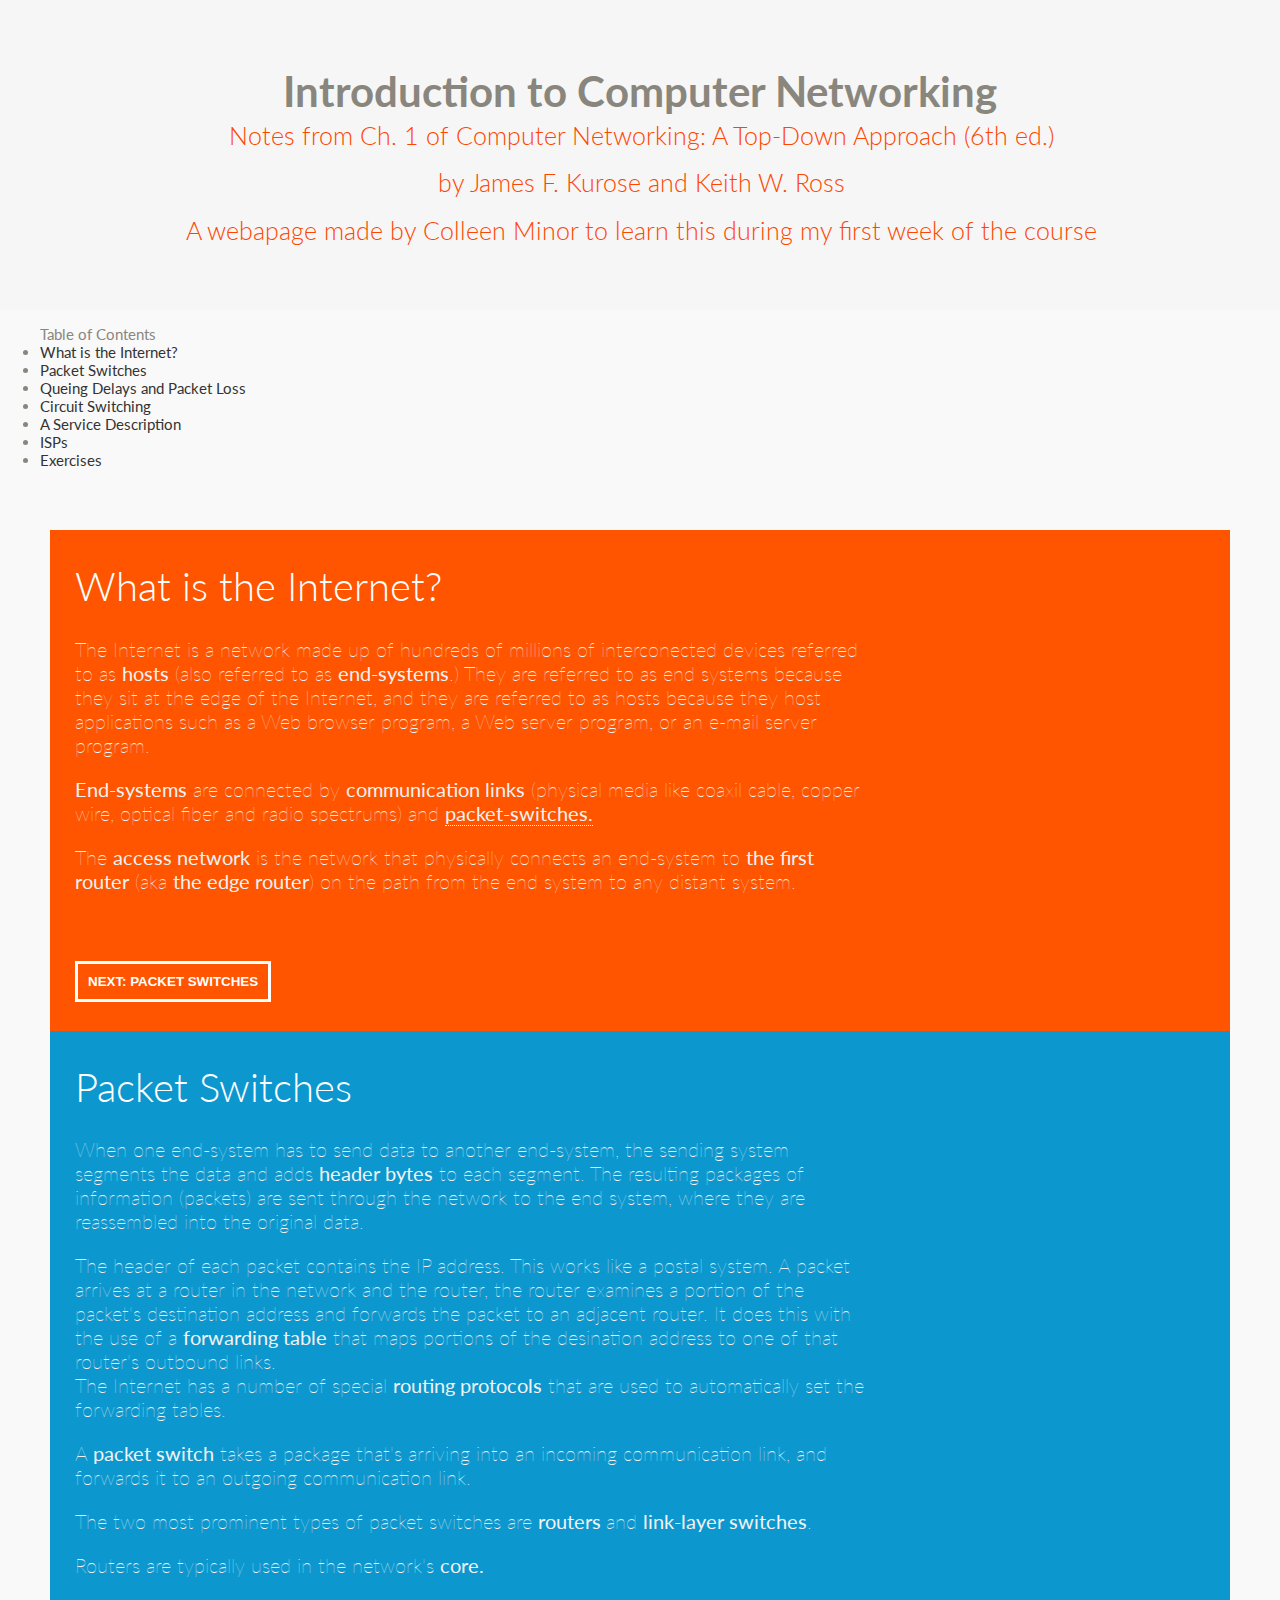
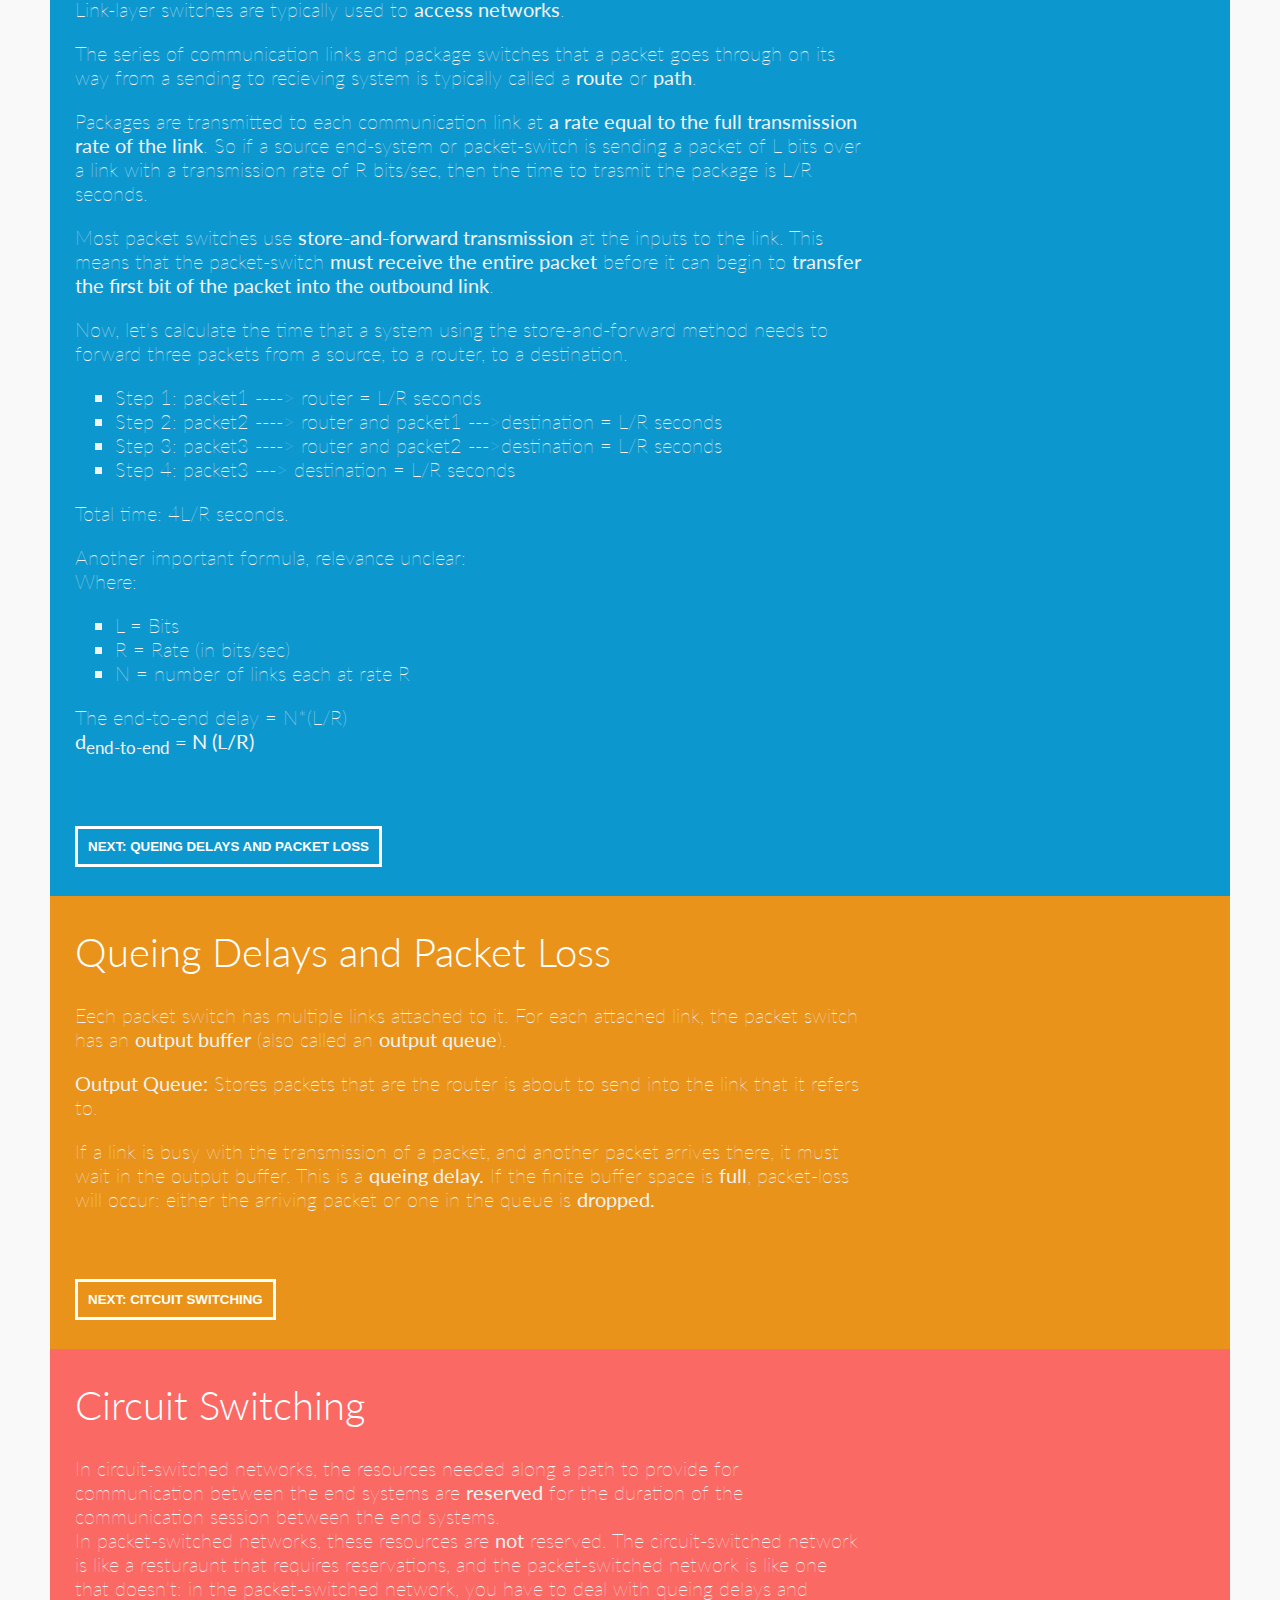
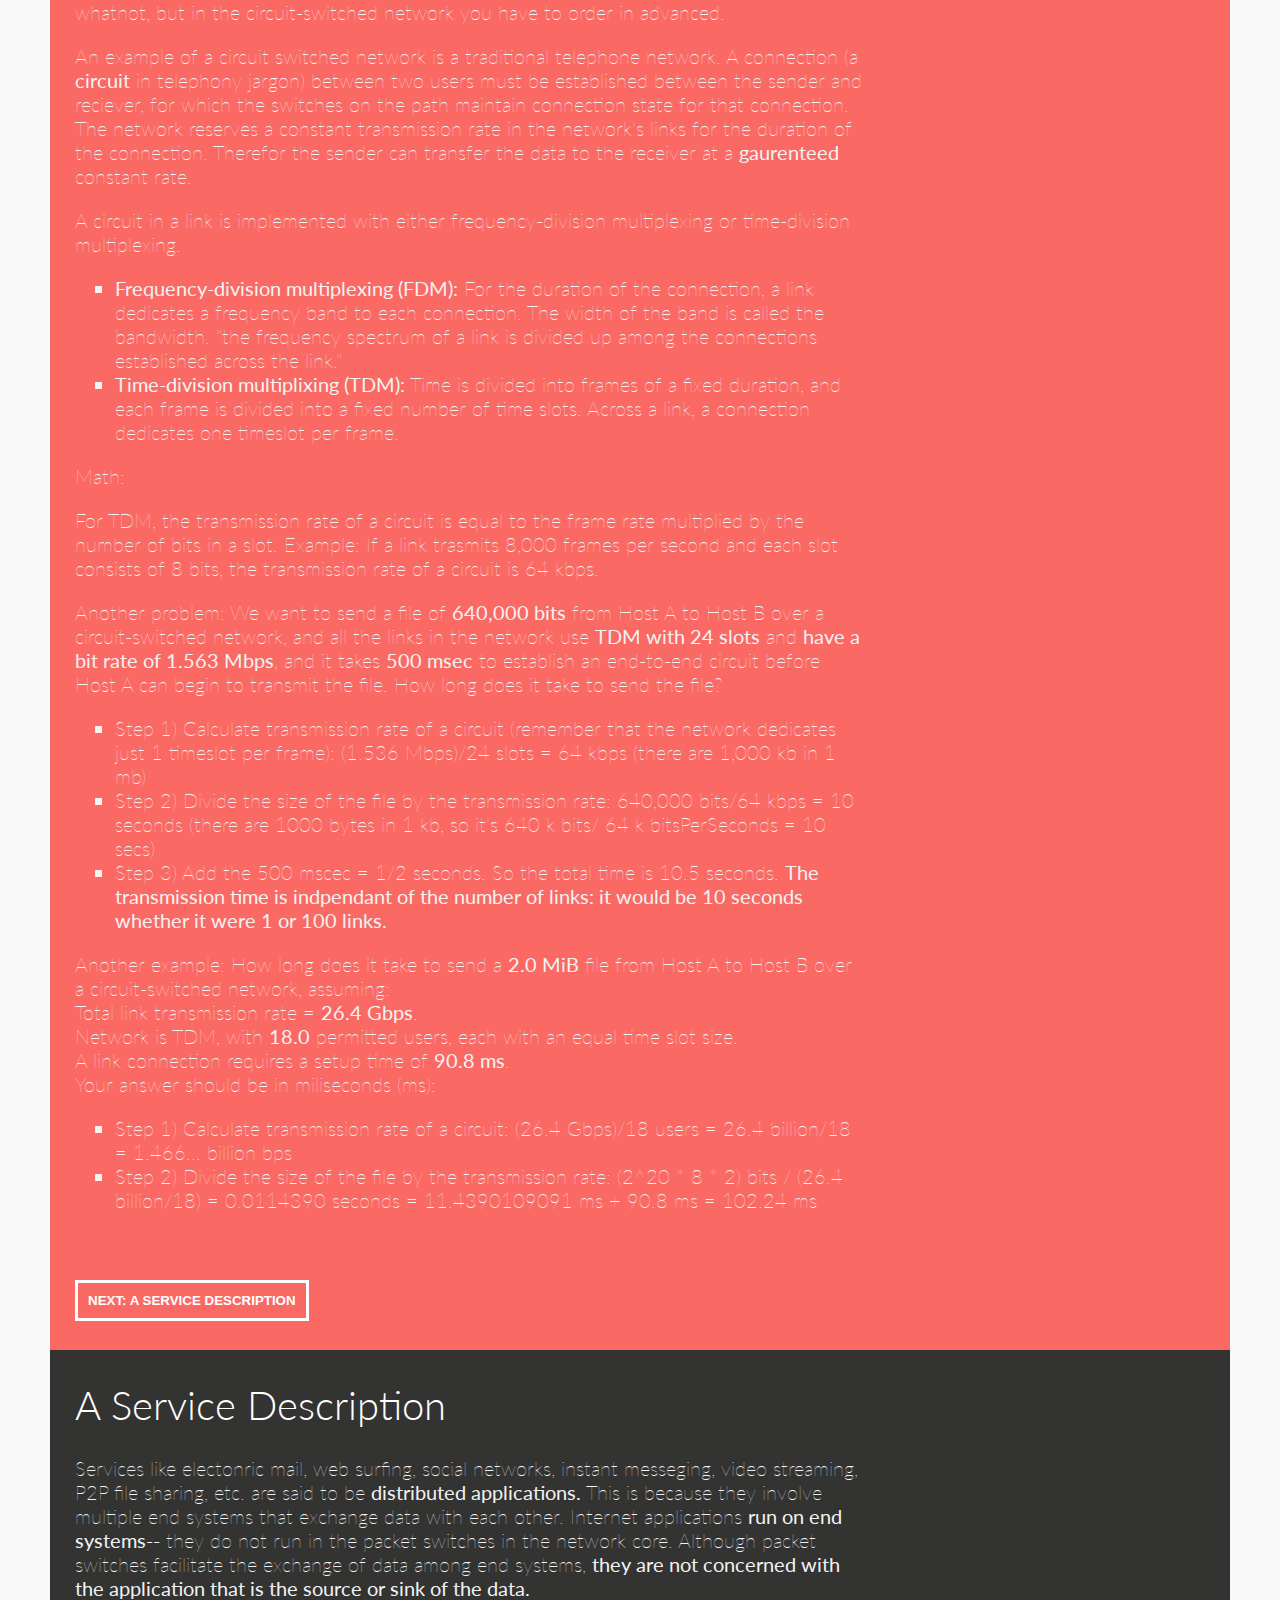
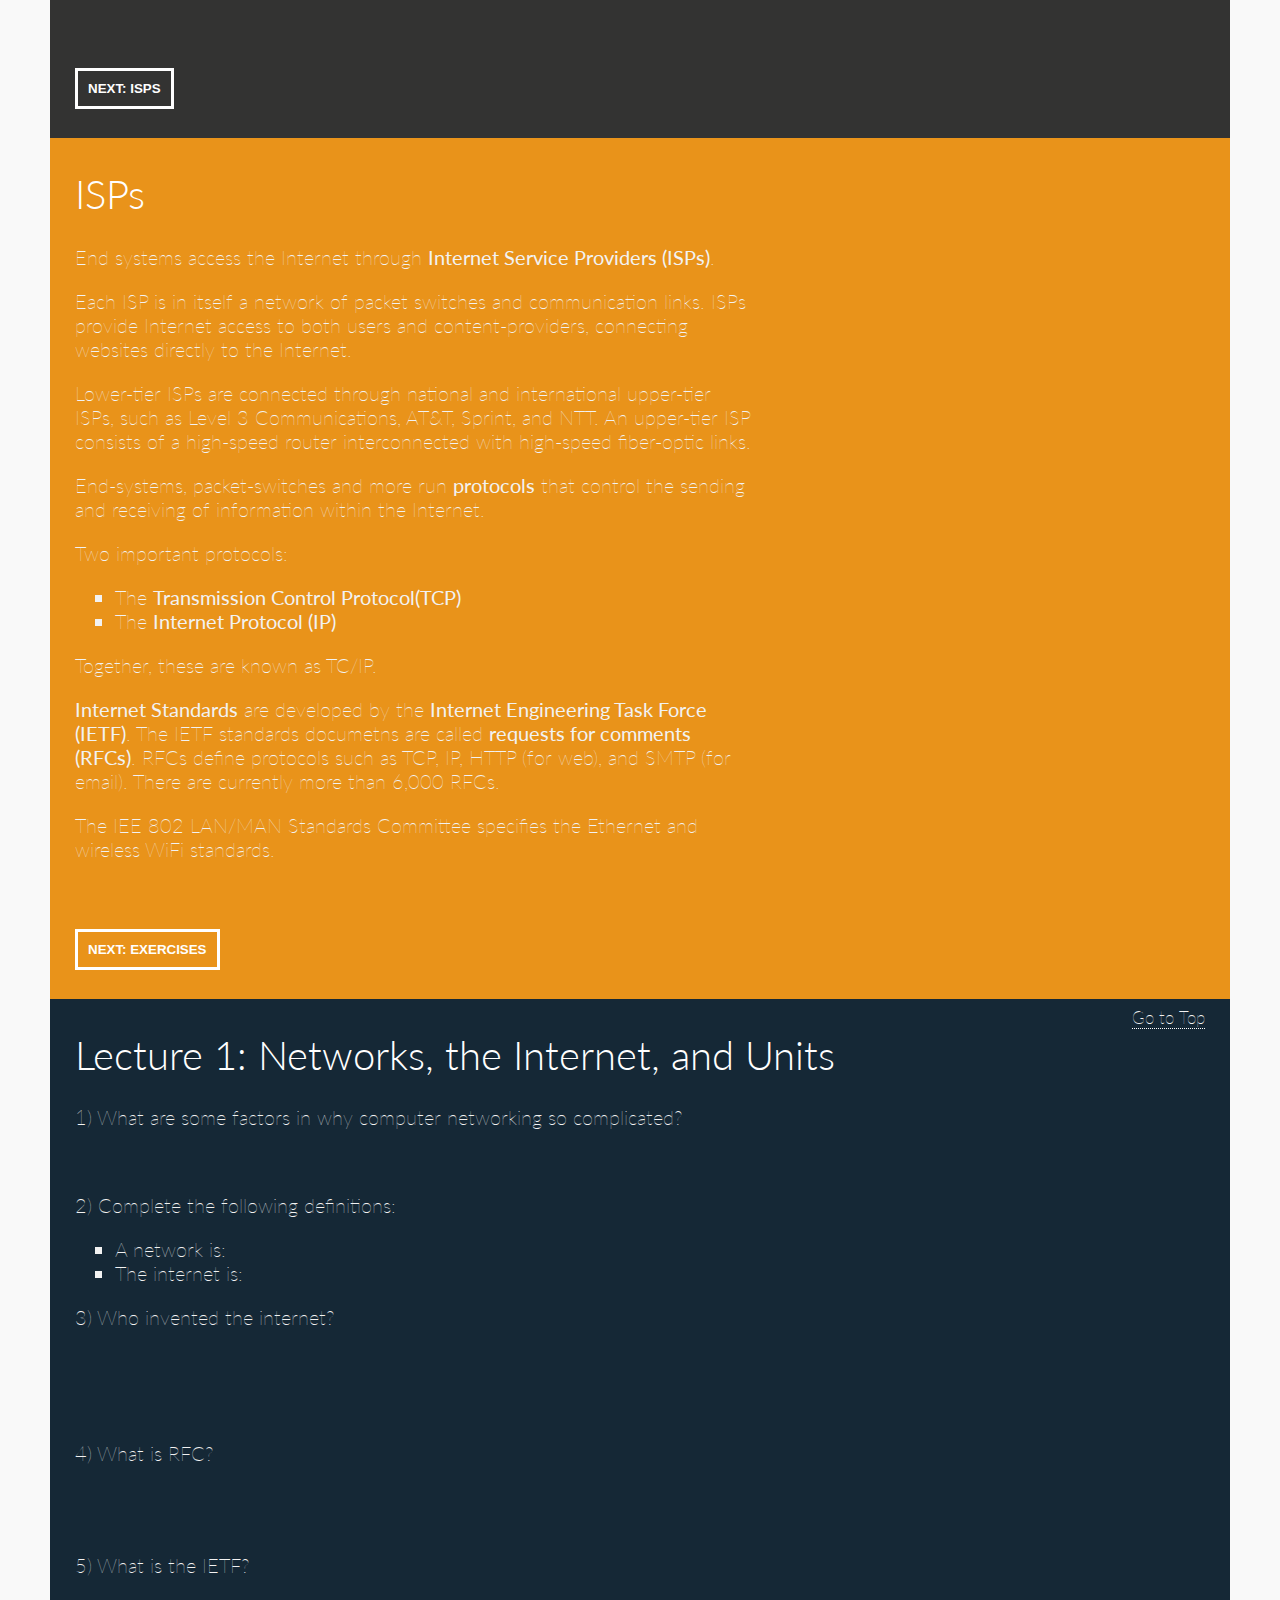
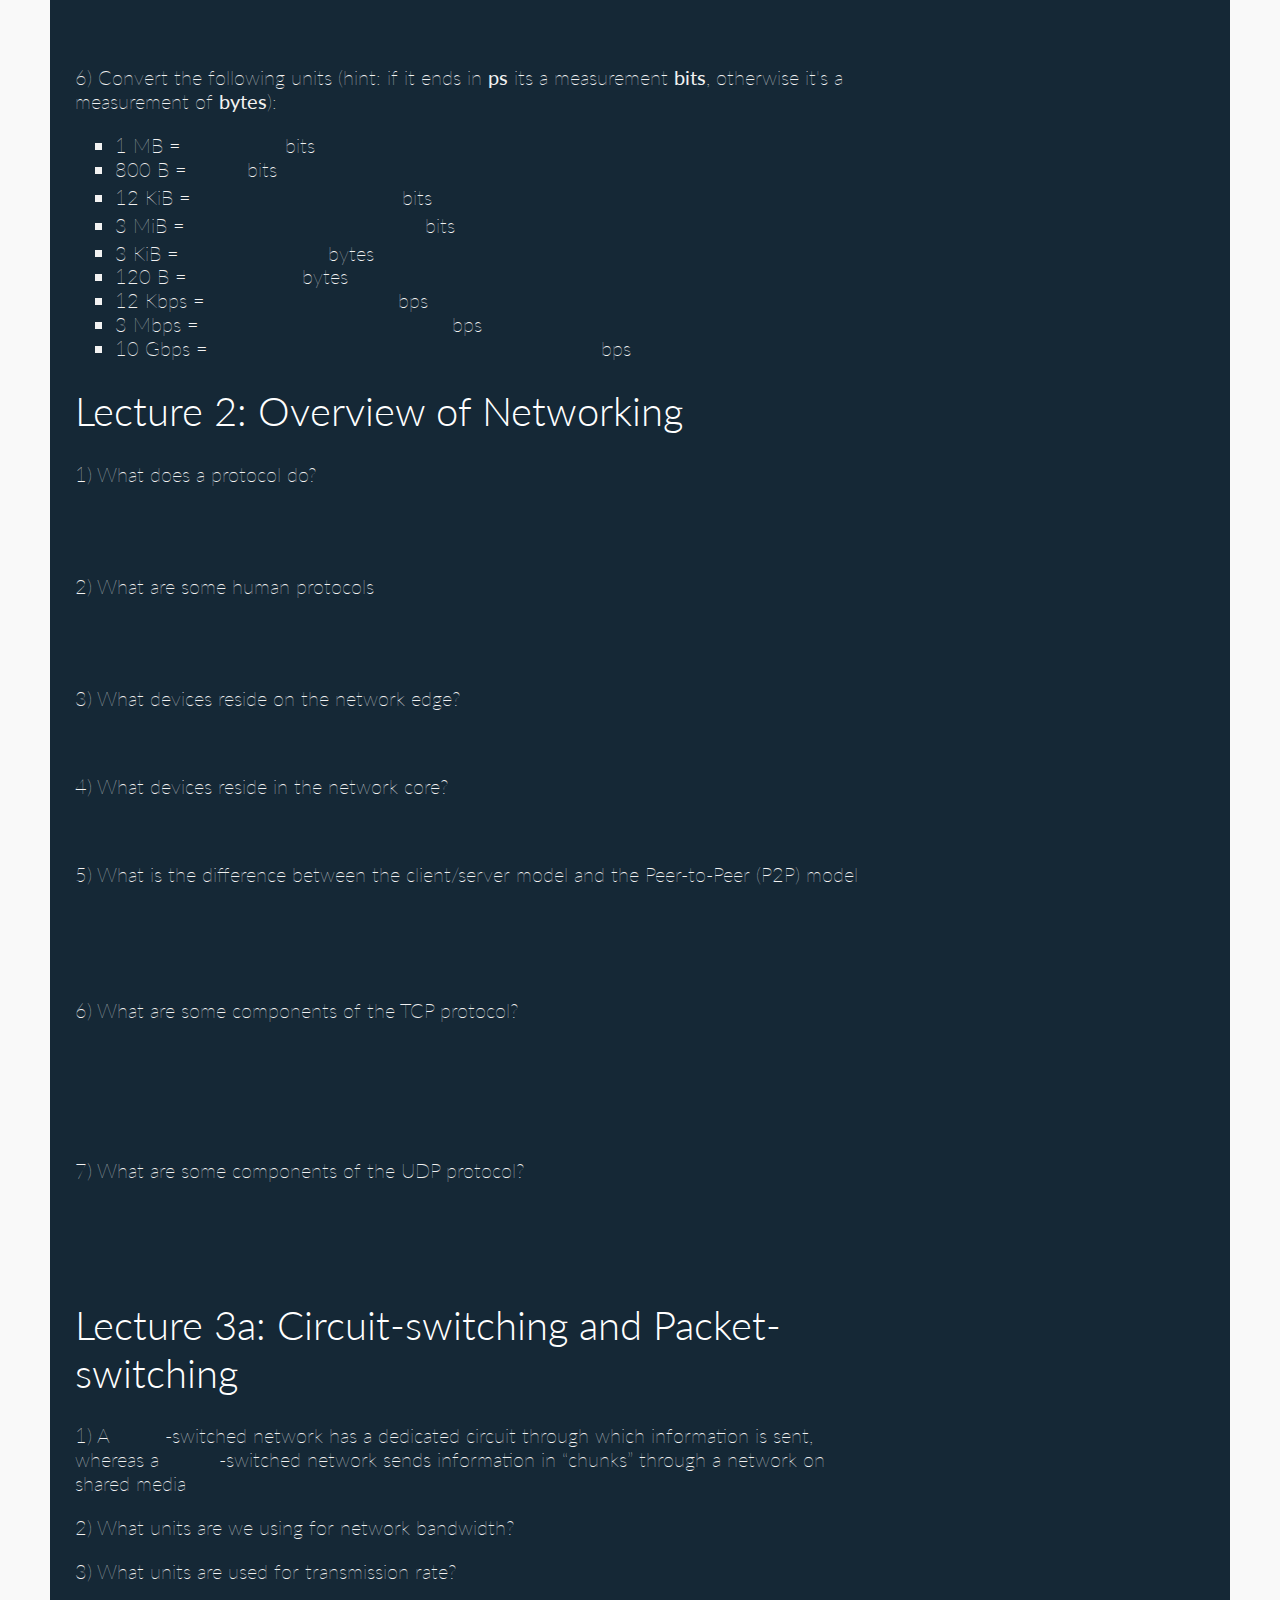
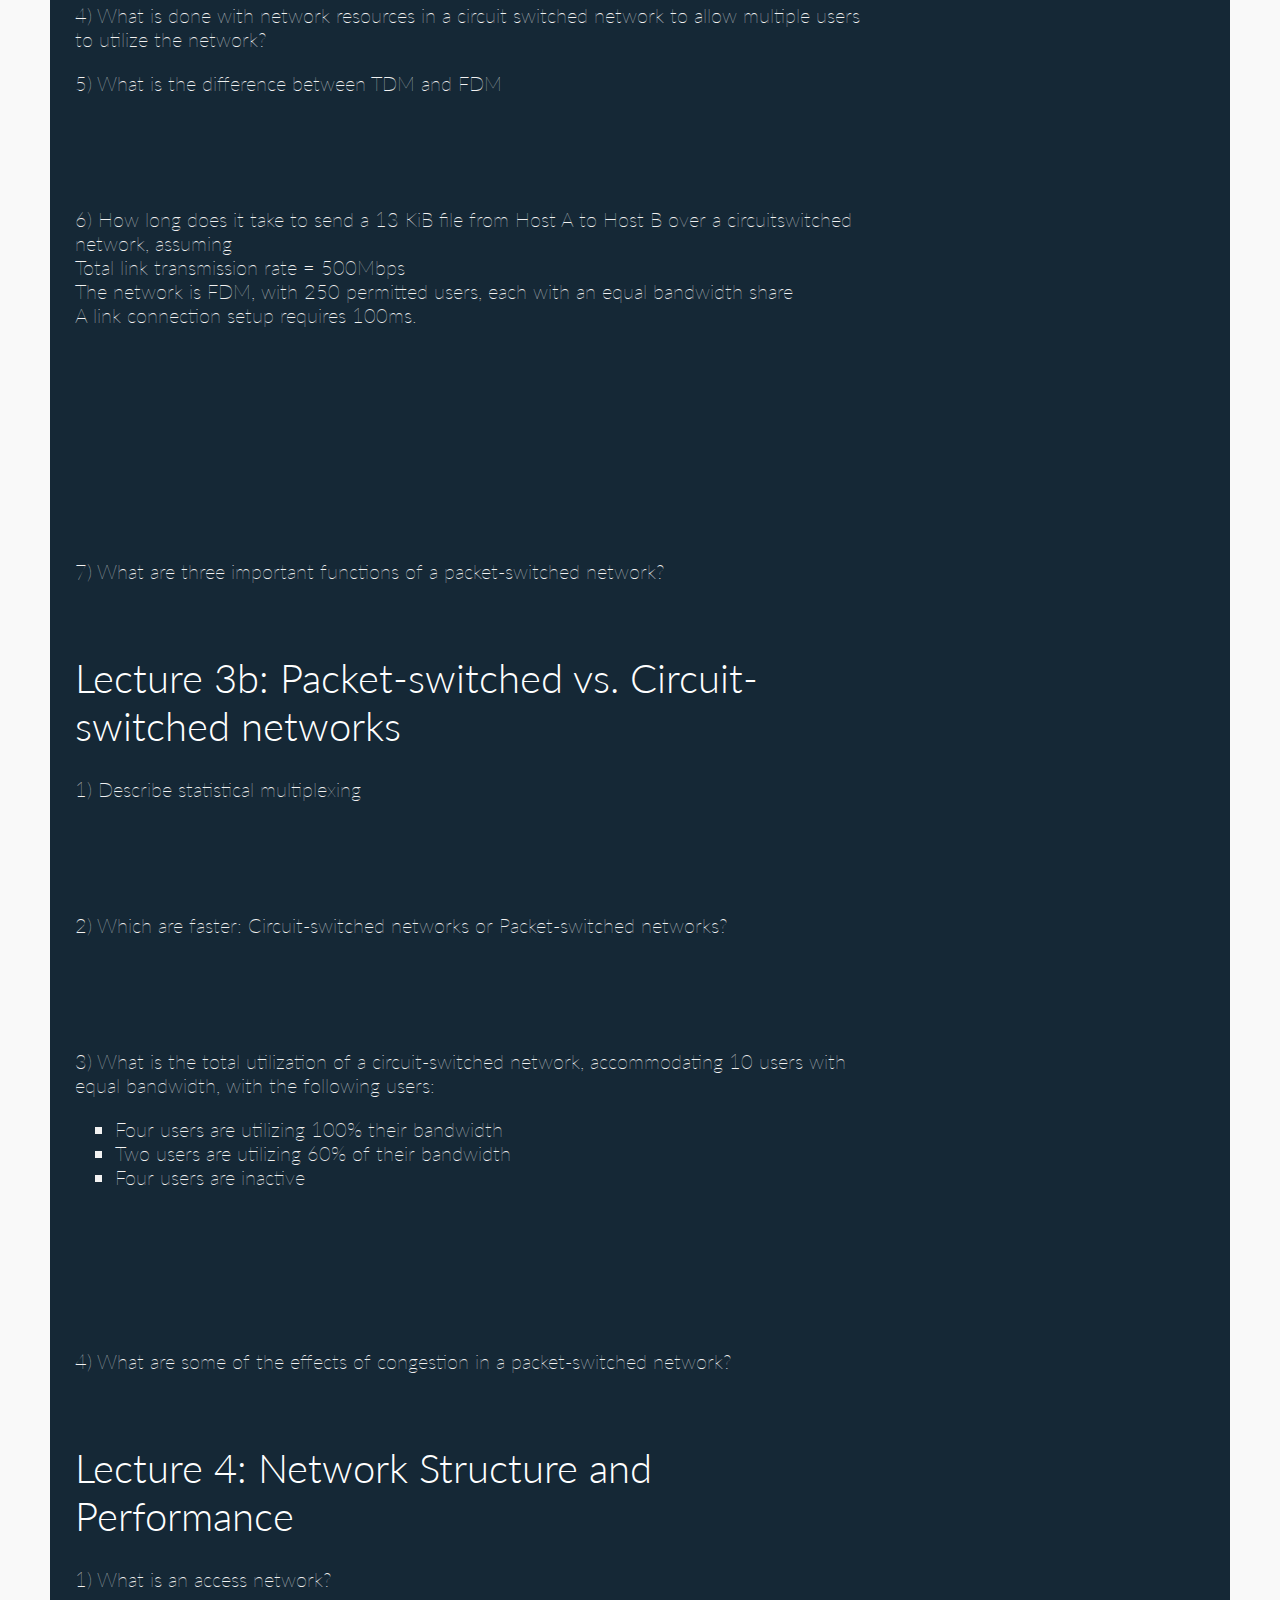
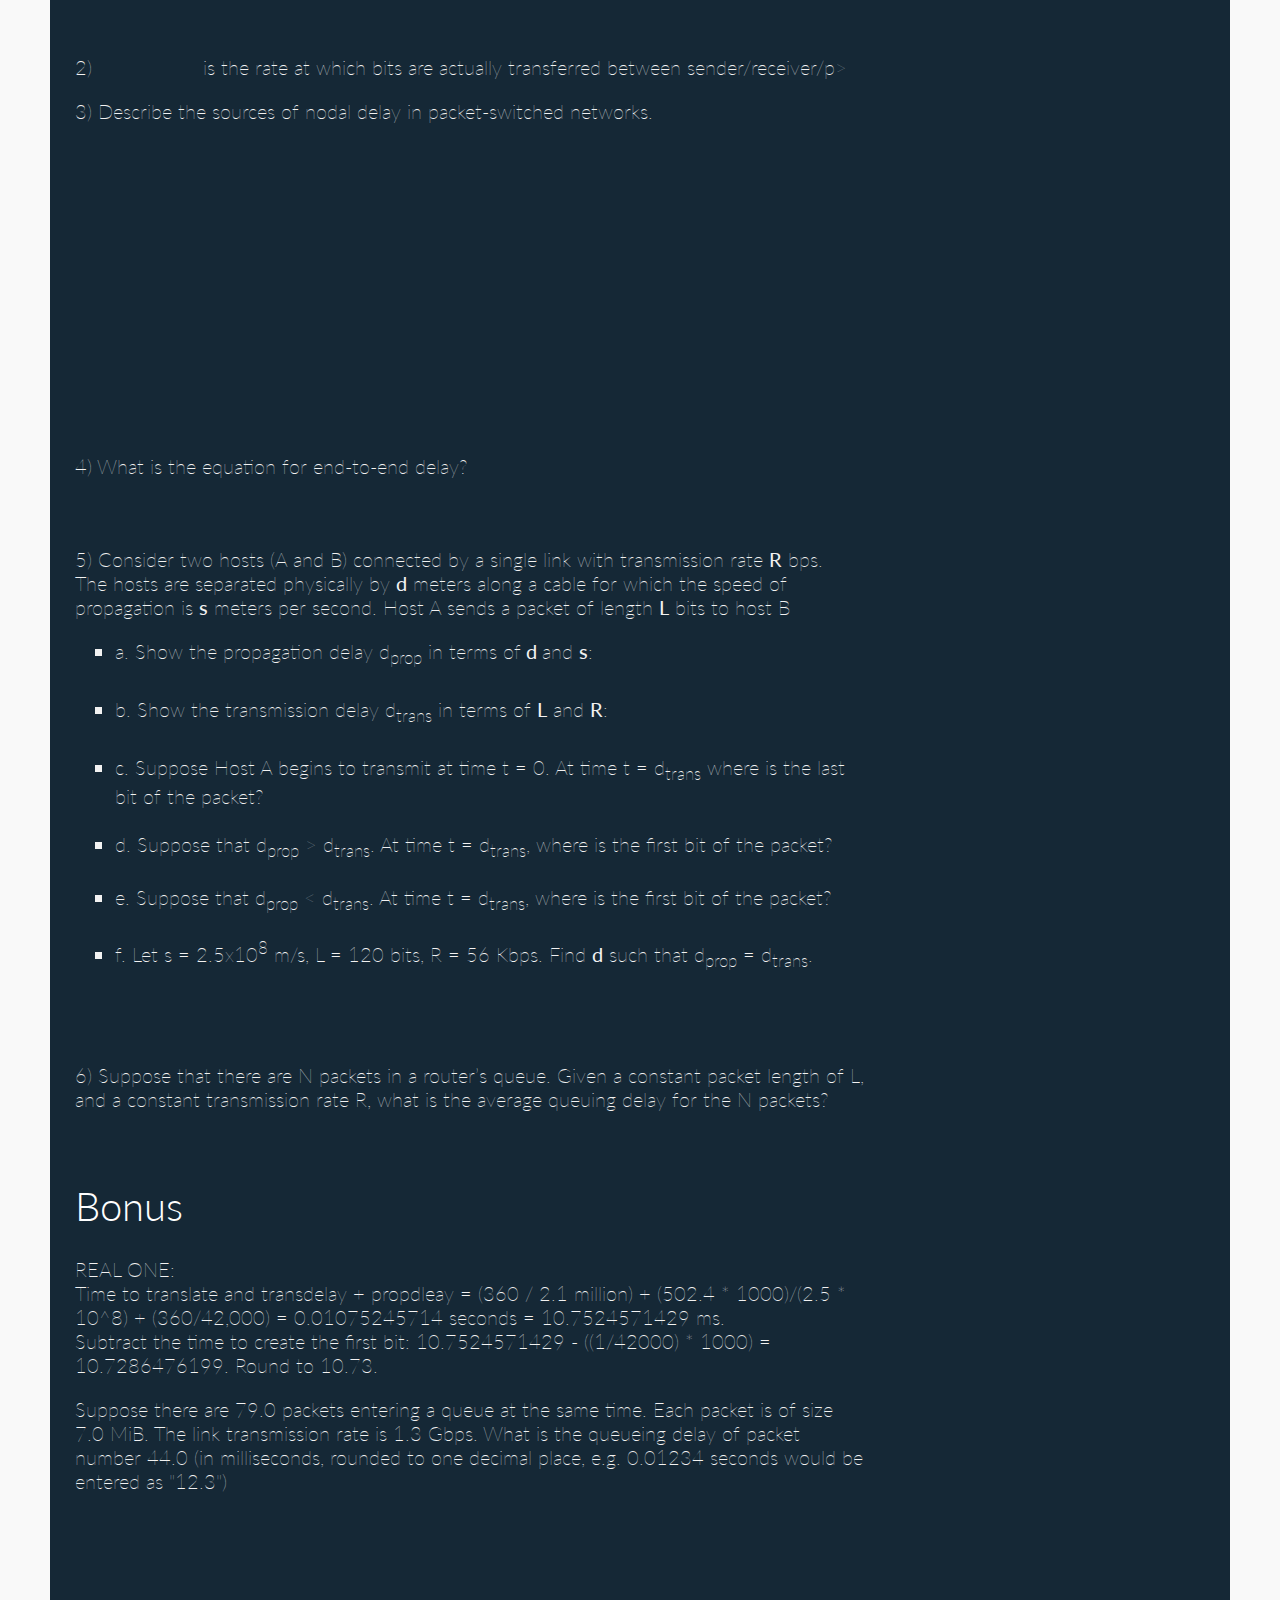
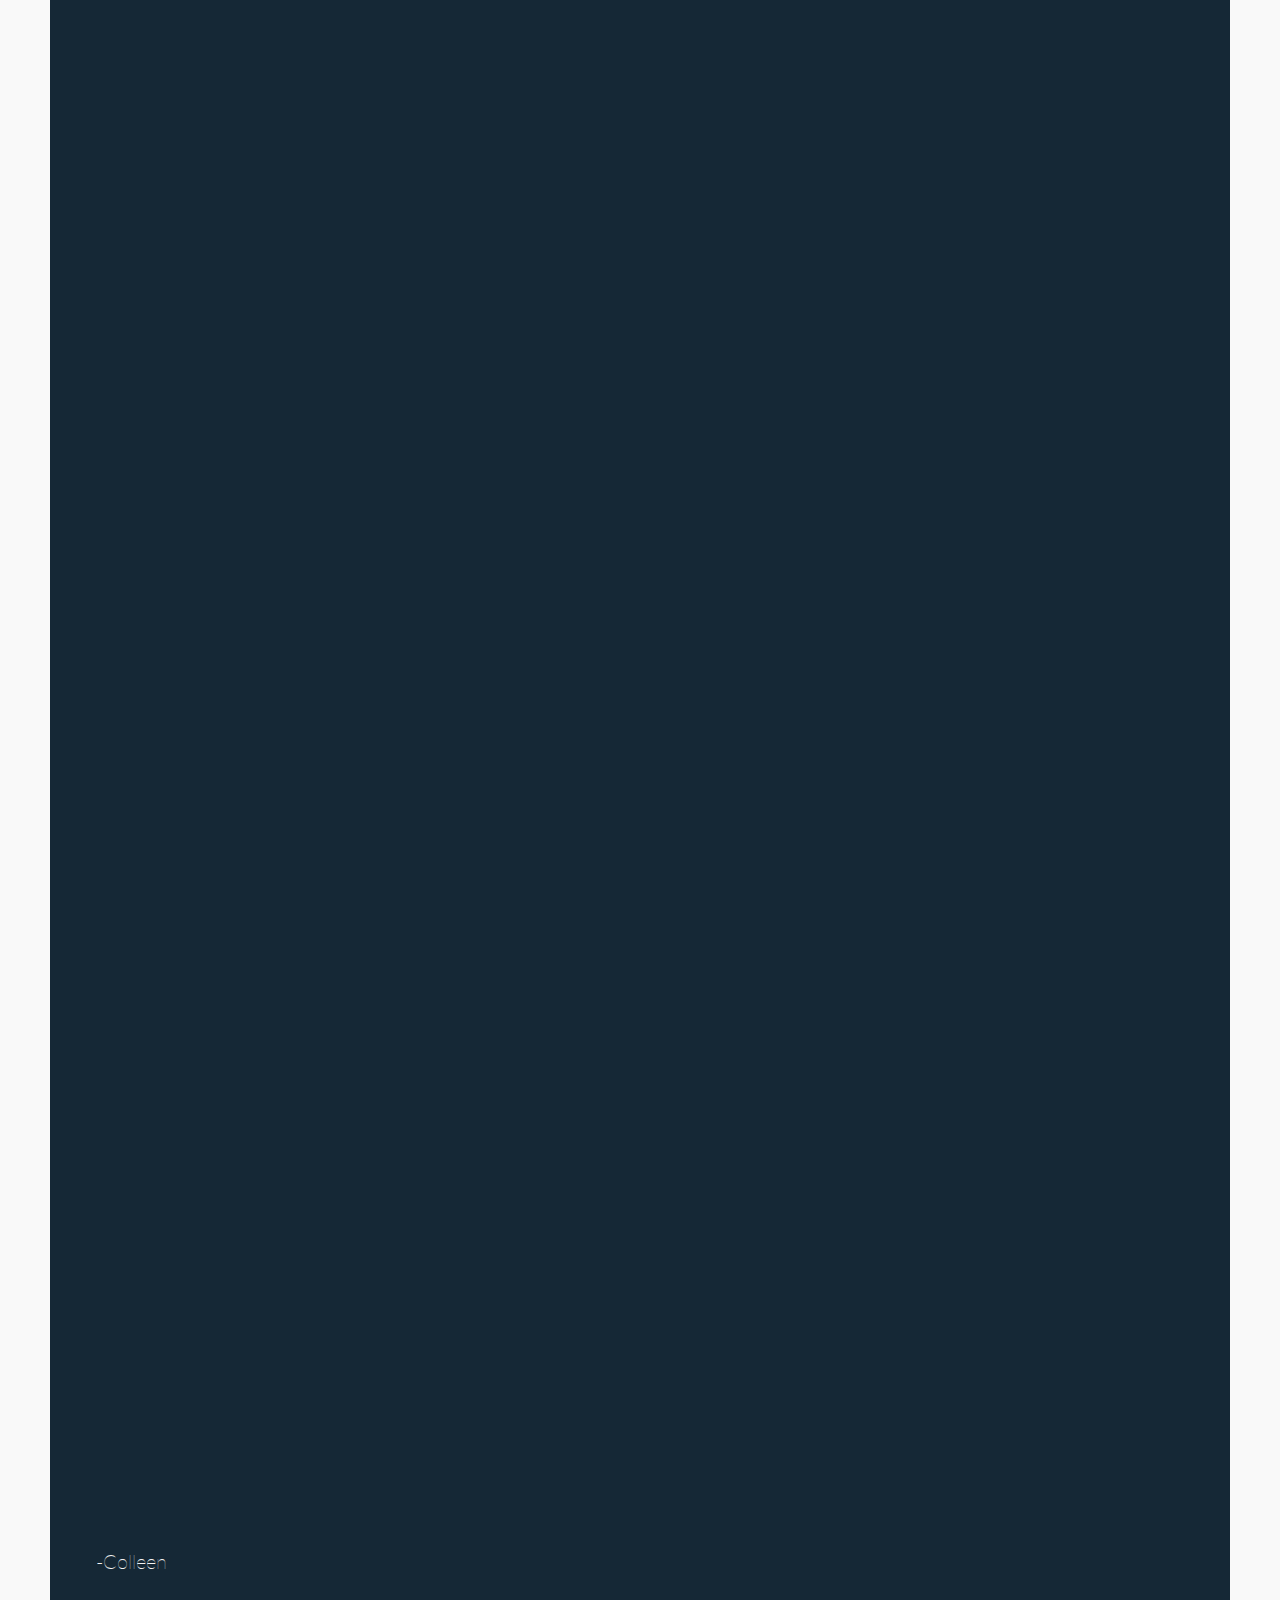
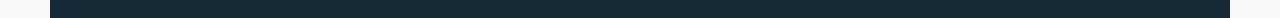
<file: index.html>
<!DOCTYPE html>
<html lang="en" class="no-js">
	<head>
		<meta charset="UTF-8" />
		<meta http-equiv="X-UA-Compatible" content="IE=edge,chrome=1">
		<meta name="viewport" content="width=device-width, initial-scale=1.0">
		<title>Chapter 1</title>
		<meta name="description" content="" />
		<meta name="keywords" content="" />
		<meta name="author" content="Colleen Minor" />
                <link rel="stylesheet" type="text/css" href="custom.css" />
								<link rel="stylesheet" type="text/css" href="styles.css" />
                <script src="jquery-1.8.3.min.js"></script>
                <script src="scripts.js"></script>
								<script src="bounce.js"></script>
								<script src="https://w.soundcloud.com/player/api.js" type="text/javascript"></script>
	</head>
	<body>
		<div class="container">

			<header>
				<h1 class="title"> Introduction to Computer Networking
					<span>Notes from Ch. 1 of Computer Networking: A Top-Down Approach (6th ed.)</span>
				  <span>by James F. Kurose and Keith W. Ross </span>
					<span> A webapage made by Colleen Minor to learn this during my first week of the course</span></h1>

					<!-- No more widget: -->
					<!-- <iframe id="sc-widget" src="https://w.soundcloud.com/player/?url=http://api.soundcloud.com/users/1539950/favorites" width="100%" height="465" scrolling="no" frameborder="no"></iframe> -->
			</header>
				<nav id="menu" class="nav">
					<ul>
				<hx>Table of Contents</hx>
						<li>
							<a href="#" onclick="$('#section-2').animatescroll();">
								<span class="icon">
									<i aria-hidden="true" class="icon-services"></i>
								</span>
								<span>What is the Internet?</span>
							</a>
						</li>
						<li>
							<a href="#" onclick="$('#section-3').animatescroll();">
								<span class="icon">
									<i aria-hidden="true" class="icon-portfolio"></i>
								</span>
								<span>Packet Switches</span>
							</a>
						</li>
						<li>
							<a href="#" onclick="$('#section-3a').animatescroll();">
								<span class="icon">
									<i aria-hidden="true" class="icon-contact"></i>
								</span>
								<span>Queing Delays and Packet Loss</span>
							</a>
						</li>
						<li>
							<a href="#" onclick="$('#section-4').animatescroll();">
								<span class="icon">
									<i aria-hidden="true" class="icon-blog"></i>
								</span>
								<span>Circuit Switching</span>
							</a>
						</li>
						<li>
							<a href="#" onclick="$('#section-5').animatescroll();">
								<span class="icon">
									<i aria-hidden="true" class="icon-team"></i>
								</span>
								<span>A Service Description</span>
							</a>
						</li>
						<li>
							<a href="#" onclick="$('#section-6').animatescroll();">
								<span class="icon">
									<i aria-hidden="true" class="icon-contact"></i>
								</span>
								<span>ISPs</span>
							</a>
						</li>
						<li>
							<a href="#" onclick="$('#section-7').animatescroll();">
								<span class="icon">
									<i aria-hidden="true" class="icon-contact"></i>
								</span>
								<span>Exercises</span>
							</a>
						</li>
					</ul>
				</nav>
		</div>
		<br><br>

                <div class="main clearfix">
                        <div id="section-2">
                            <div class="content-wrapper w70">
                                <h1>What is the Internet?</h1>

                                <p>The Internet is a network made up of hundreds of millions of interconected devices referred to as
																<strong>hosts</strong> (also referred to as <strong>end-systems</strong>.)
																They are referred to as end systems because they sit at the edge of the Internet, and they are referred to as hosts because
																they host applications such as a Web browser program, a Web server program, or an e-mail server program.</p>

																<p><strong>End-systems</strong> are connected by <strong>communication links</strong> (physical media like coaxil cable,
																copper wire, optical fiber and radio spectrums) and <a href="#" onclick="$('#section-3').animatescroll();"><strong>packet-switches.</strong></a></p>

																<p>The <strong>access network</strong> is the network that physically connects an end-system to <strong>the first router</strong>
																	(aka <strong>the edge router</strong>) on the path from the end system to any distant system. </p>
																<br><br><button class="btn" onclick="$('#section-3').animatescroll({scrollSpeed:3000,easing:'easeInOutBounce'});">Next: Packet Switches</button><br/><br/>
                            </div>
                        </div>

                        <div id="section-3">
                            <div class="content-wrapper w70">
															<h1>Packet Switches</h1>

															<p>When one end-system has to send data to another end-system, the sending system segments the data and adds <strong>header bytes</strong>
																 to each segment. The resulting packages of information (packets) are sent through the network to the end system,
															 where they are reassembled into the original data.</p>

															 <p>The header of each packet contains the IP address. This works like a postal system. A packet arrives at a router in the network and the
																 router, the router examines a portion of the packet's destination address and forwards the packet to an adjacent router. It does this with
																 the use of a <strong>forwarding table</strong> that maps portions of the desination address to one of that router's outbound links.<br>
															 The Internet has a number of special <strong> routing protocols</strong> that are used to automatically set the forwarding tables.</p>



																<p>A <strong>packet switch</strong> takes a package that's arriving into an incoming communication link, and forwards it
																to an outgoing communication link.</p>

																<p>The two most prominent types of packet switches are <strong> routers </strong> and <strong> link-layer switches</strong>.</p>

																<p>Routers are typically used in the network's <strong>core.</strong> </p>

																<p>Link-layer switches are typically used to <strong>access networks</strong>. </p>

																<p>The series of communication links and package switches that a packet goes through on its way from a sending
																	to recieving system is typically called a <strong>route</strong> or <strong>path</strong>.</p>

																	<p>Packages are transmitted to each communication link at <strong>a rate equal to the full transmission rate of the link</strong>.
																		So if a source end-system or packet-switch is sending a packet of L bits over a link with a transmission rate of
																		R bits/sec, then the time to trasmit the package is L/R seconds. </p>

																		<p>Most packet switches use <strong>store-and-forward transmission</strong> at the inputs to the link. This means that the
																			packet-switch <strong>must receive the entire packet</strong> before it can begin to <strong>transfer the first bit of the packet into
																			the outbound link</strong>.</p>

																			<p> Now, let's calculate the time that a system using the store-and-forward method needs to forward three packets
																				from a source, to a router, to a destination.<br>
																				<ul>
																				<li>Step 1: packet1 ----> router = L/R seconds</li>
																				<li>Step 2: packet2 ----> router and packet1 --->destination = L/R seconds</li>
																				<li>Step 3: packet3 ----> router and packet2 --->destination = L/R seconds</li>
																				<li>Step 4: packet3 ---> destination = L/R seconds</li>
																			</ul>
																			Total time: 4L/R seconds.

																		</p>

																		<p>Another important formula, relevance unclear: <br>
																				Where:
																				<ul>
																					<li> L = Bits</li>
																					<li> R = Rate (in bits/sec) </li>
																					<li> N = number of links each at rate R</li>

																				</ul>

																				The end-to-end delay = N*(L/R)<br>
																				<strong>d<sub>end-to-end</sub> = N (L/R)</strong>
																		</p>


															<br><br><button class="btn" onclick="$('#section-3a').animatescroll({scrollSpeed:3000,easing:'easeOutElastic'});">Next: Queing Delays and Packet Loss</button><br/><br/>
                            </div>
                        </div>

												<div id="section-3a">
														<div class="content-wrapper w70">
															<h1>Queing Delays and Packet Loss</h1>
																							<p>Eech packet switch has multiple links attached to it. For each attached link, the packet switch has an <strong>output buffer</strong> (also called an <strong>output queue</strong>).</p>
																							<p><strong>Output Queue:</strong> Stores packets that are the router is about to send into the link that it refers to.</p>
																							<p> If a link is busy with the transmission of a packet, and another packet arrives there, it must wait in the output buffer. This is a <strong>queing delay.</strong>

																							If the finite buffer space is <strong> full</strong>, packet-loss will occur: either the arriving packet or one in the queue is <strong>dropped.</strong></p>
																							<br><br><button class="btn" onclick="$('#section-4').animatescroll({scrollSpeed:2000,easing:'easeOutBounce'});">Next: Citcuit Switching</button><br/><br/>

														</div>
													</div>

                        <div id="section-4">
                            <div class="content-wrapper w70">

																<h1>Circuit Switching</h1>
																<p>In circuit-switched networks, the resources needed along a path to provide for
																	 communication between the end systems are <strong>reserved</strong> for the duration of the communication session between the end systems.<br>
																	 In packet-switched networks, these resources are <strong>not</strong> reserved. The circuit-switched network is like a resturaunt that requires reservations,
																	and the packet-switched network is like one that doesn't: in the packet-switched network, you have to deal with queing delays and whatnot, but in the circuit-switched
																network you have to order in advanced. </p>

																<p> An example of a circuit switched network is a traditional telephone network. A connection (a <strong>circuit</strong> in telephony jargon) between two users must be established between the sender
																	and reciever, for which the switches on the path maintain connection state for that connection. The network reserves a constant transmission rate in the network's links
																	for the duration of the connection. Therefor the sender can transfer the data to the receiver at a <strong>gaurenteed</strong> constant rate.</p>
																	<p>A circuit in a link is implemented with either frequency-division multiplexing or time-division multiplexing.

																		<ul>
																			<li><strong>Frequency-division multiplexing (FDM):</strong>
																				For the duration of the connection, a link dedicates a frequency band to each connection. The width of the band is called the bandwidth. "the frequency spectrum of a link is divided up among the connections established across the link."</li>
																			<li><strong>Time-division multiplixing (TDM):</strong> Time is divided into frames of a fixed duration, and each frame is divided into a fixed number of time slots.
																			Across a link, a connection dedicates one timeslot per frame.</li>
																		</ul>

																		<p> Math: </p>
																		<p> For TDM, the transmission rate of a circuit is equal to the frame rate multiplied by the number of bits in a slot. Example: If a link trasmits 8,000 frames
																			per second and each slot consists of 8 bits, the transmission rate of a circuit is 64 kbps.</p>

																		<p> Another problem: We want to send a file of <strong>640,000 bits</strong> from Host A to Host B over a circuit-switched network, and all the links in the network use <strong>TDM with 24 slots</strong> and <strong>have a bit rate
																			of 1.563 Mbps</strong>, and it takes <strong> 500 msec</strong> to establish an end-to-end circuit before Host A can begin to transmit the file. How long does it take to send the file?



																		<ul>
																			<li>Step 1) Calculate transmission rate of a circuit (remember that the network dedicates just 1 timeslot per frame): (1.536 Mbps)/24 slots = 64 kbps (there are 1,000 kb in 1 mb)</li>
																				<li> Step 2) Divide the size of the file by the transmission rate: 640,000 bits/64 kbps = 10 seconds (there are 1000 bytes in 1 kb, so it's 640 k bits/ 64 k bitsPerSeconds = 10 secs)</li>
																					<li> Step 3) Add the 500 mscec = 1/2 seconds. So the total time is 10.5 seconds. <strong> The transmission time is indpendant of the number of links: it would be 10 seconds whether it were 1 or 100 links.</strong></li>
																			</ul>
																	</p>

																	<p>Another example: How long does it take to send a <strong>2.0 MiB</strong> file from Host A to Host B over a circuit-switched network, assuming:
																	<br>Total link transmission rate = <strong>26.4 Gbps</strong>.
																<br>	Network is TDM, with <strong>18.0</strong> permitted users, each with an equal time slot size.
																<br>	A link connection requires a setup time of <strong>90.8 ms</strong>.
																<br>	Your answer should be in miliseconds (ms):</p>
																<ul>
																	<li>Step 1) Calculate transmission rate of a circuit: (26.4 Gbps)/18 users = 26.4 billion/18 = 1.466... billion bps </li>
																		<li> Step 2) Divide the size of the file by the transmission rate: (2^20 * 8 * 2) bits / (26.4 billion/18) =  0.0114390 seconds = 11.4390109091 ms + 90.8 ms = 102.24 ms </li>
																	</ul>
															</p>

																 <br><br><button class="btn" onclick="$('#section-5').animatescroll({scrollSpeed:2000,easing:'easeOutBounce'});">Next: A Service Description</button><br/><br/>

                            </div>
                        </div>

                        <div id="section-5"  onclick="$('#section-6').animatescroll({scrollSpeed:3000,padding:-30,easing:'easeInOutBack'});">
                            <div class="content-wrapper w70">
                                <h1>A Service Description</h1>
																<p>Services like electonric mail, web surfing, social networks, instant messeging, video streaming, P2P file sharing, etc.
																are said to be <strong>distributed applications.</strong> This is because they involve multiple end systems that exchange data with each
															other. Internet applications <strong>run on end systems--</strong> they do not run in the packet switches in the network core.

														Although packet switches facilitate the exchange of data among end systems, <strong>they are not concerned with the application that is the source or sink of the data.</strong> </p>


																<br><br><button class="btn" onclick="$('#section-6').animatescroll({scrollSpeed:2000,easing:'easeOutElastic'});">Next: ISPs</button><br/><br/>

                        </div>
											</div>

                        <div id="section-6">
                            <div class="content-wrapper w60 disp_inl_blk">
															<h1>ISPs</h1>

															<p>End systems access the Internet through <strong>Internet Service Providers (ISPs)</strong>. </p>

															<p>Each ISP is in itself a network of packet switches and communication links. ISPs provide Internet access to both
															users and content-providers, connecting websites directly to the Internet.</p>

															<p>Lower-tier ISPs are connected through national and international
																upper-tier ISPs, such as Level 3 Communications, AT&T, Sprint, and NTT. An upper-tier ISP consists of a high-speed router
															interconnected with high-speed fiber-optic links.</p>

															<p>End-systems, packet-switches and more run <strong>protocols</strong> that control the sending and receiving of information within the Internet.</p>
															<p>Two important protocols:</p>
															<ul>
																	<li>The <strong>Transmission Control Protocol(TCP)</strong></li>
																	<li>The <strong>Internet Protocol (IP)</strong> </li>
															</ul>

															<p>Together, these are known as TC/IP.</p>

															<p><strong>Internet Standards</strong> are developed by the <strong>Internet Engineering Task Force (IETF)</strong>.
																The IETF standards documetns are called <strong>requests for comments (RFCs)</strong>. RFCs define protocols such as
																TCP, IP, HTTP (for web), and SMTP (for email). There are currently more than 6,000 RFCs.

															</p>

															<p>The IEE 802 LAN/MAN Standards Committee specifies the Ethernet and wireless WiFi standards.</p>
																	<br><br><button class="btn" onclick="$('#section-7').animatescroll({scrollSpeed:2000,easing:'easeOutBounce'});">Next: Exercises</button><br/><br/>
															</div>
                            </div>

														<div id="section-7">
																<div class="content-wrapper w70 disp_inl_blk">

																	<h1>Lecture 1: Networks, the Internet, and Units </h1>

																	<p>1) What are some factors in why computer networking so complicated?</p>
																	<p class="hidden">Test test</p>


																	<p>2) Complete the following definitions: </p>
																		<ul>
																			<li>A network is: <span class="hidden"> a system for connecting computers using a single transmission technology</span> </li>
																			<li>The internet is:<span class="hidden">a network if networks</span> </li>
																		</ul>

																	<p> 3) Who invented the internet? </p>
																	<span class="hidden">DARPA financed initial research, and a number
																		of universities devoted significant research personnel to developing and establishing
																		communication protocols for interconnectivity hardware and software.</span>

																	<p> 4) What is RFC? </p>
																	<span class="hidden">A repository for comments, and <strong>the place</strong> to find (and post) the adopted standards for
																		networking – in addition to a major resource for students and researchers in networking.</span>


																	<p> 5) What is the IETF? </p>
																	<span class="hidden">The Internet Engineering Task Force – who produces documentations which lay out
																	standards for the Internet (without official decree).</span>


																	<p> 6) Convert the following units (hint: if it ends in <strong>ps</strong> its a measurement <strong>bits</strong>, otherwise it's a measurement of <strong>bytes</strong>):
																		<ul>
																			<li>1 MB =  <span class="hidden">8,000,000</span> bits</li>
																			<li>800 B =  <span class="hidden">6400</span> bits</li>
																			<li>12 KiB =  <span class="hidden">2<sup>10</sup> x 8 x 12 = <strong>98,304</strong> </span> bits</li>
																			<li>3 MiB =  <span class="hidden">8 x 2<sup>20</sup> x 3 = <strong>25,165,824</strong> </span> bits</li>
																			<li>3 KiB =  <span class="hidden"> 3 x 2<sup>10</sup> = 3072</span> bytes</li>
																			<li>120 B = <span class="hidden">Simple: 120 </span> bytes</li>
																			<li>12 Kbps = <span class="hidden"> 1000 x 12 = 12,000 </span>  bps</li>
																			<li>3 Mbps = <span class="hidden"> 1,000,000 x 3 = 3,000,000 </span> bps</li>
																			<li>10 Gbps = <span class="hidden"> 1,000,000,000 times 10 = 10,000,000,000 </span> bps</li>
																		</ul>
																	</p>

																	<h1>Lecture 2: Overview of Networking</h1>

																	<p>1) What does a protocol do?</p>
																	<span class="hidden">
																		<ul>
																		<li>Specifies the format and order of messages sent and received among network
																		entities.</li>
																		<li>Specifies actions taken upon the transmission and receipt of messages.</li>
																	</ul>
																	</span>

																	<p>2) What are some human protocols</p>
																	<span class="hidden">Clinking a glass for a toast, tapping a glass with fork to announce a toast, raising your
																		hand in a classroom, passing a “sharing stick” around a circle, Red/Yellow/Green traffic
																		lights, etc…….</span>
																	<p>3) What devices reside on the network edge?</p>
																	<span class="hidden">End Systems / Hosts (smartphones, computers, servers, peers, etc…)</span>

																	<p>4) What devices reside in the network core?</p>
																	<span class="hidden">Interconnection devices (routers, switches, associated network cards, etc…)
																	</span>
																	<p>5) What is the difference between the client/server model and the Peer-to-Peer (P2P) model</p>
																	<span class="hidden">A client-server model has a dedicated service provider, and a dedicated service consumer.
																		In a peer-to-peer model, there is no dedicated provider/consumer, and organization is
																		handled amongst the hosts</span>

																	<p>6) What are some components of the TCP protocol?</p>
																	<span class="hidden">
																		<ul>
																		<li>Connection-Oriented with 3-way connection-setup handshake</li>
																		<li>Reliable, in-order data transfer</li>
																		<li>Flow control</li>
																		<li>Congestion control</li>
																	</ul>
																	</span>
																	<p>7) What are some components of the UDP protocol?</p>
																	<span class="hidden">
																		<ul>
																		<li>Connection-less</li>
																		<li>Unreliable data transfer (Fire & Forget)</li>
																		<li>No flow or congestion control</li>
																	</ul>
																	</span>

																	<h1>Lecture 3a: Circuit-switching and Packet-switching</h1>

																	<p>1) A <span class="hidden">circuit</span>-switched network has a dedicated circuit through which information is
																	sent, whereas a <span class="hidden">packet</span>-switched network sends information in “chunks” through
																	a network on shared media</p>

																	<p>2) What units are we using for network bandwidth? <span class="hidden">bps</span></p>
																	<p>3) What units are used for transmission rate? <span class="hidden">bps</span></p>

																	<p>4) What is done with network resources in a circuit switched network to allow multiple
																		users to utilize the network?
																		<span class="hidden">	The network resource is divided into chunks</span>
																	</p>


																	<p>5) What is the difference between TDM and FDM</p>
																	<span class="hidden">	TDM divides the available bandwidth into discrete blocks of time, during which only one
																		of the users is permitted to transmit. FDM divides the available into bands of frequency
																		(like radio stations), in which only one user is permitted to transmit</span>

																	<p>6) How long does it take to send a 13 KiB file from Host A to Host B over a circuitswitched
																		network, assuming<br>
																		Total link transmission rate = 500Mbps<br>
																		The network is FDM, with 250 permitted users, each with an equal bandwidth share<br>
																		A link connection setup requires 100ms.</p>

																		<p class="hidden">

																		IMPORTANT: bps stands for <strong>bits</strong> per second, but KiB stands for Kiba<strong>byte</strong><br>

																		L (size in bits):<br>
																		 13 KiB = 13 x 1024 <strong>bytes</strong> = 13,312 bytes <br>
																		 13,312 bytes x 8 = <strong>106,496 bits.</strong><br>

																		 R (rate in bits per second):  500Mbps/250 users = 2 Mbps = 2,000,000 bps (<strong>Mega</strong> means <strong>Million</strong>)<br>

																		 106,496 bits/2,000,000 bitsps = 0.053248 seconds. <br>
																		 0.053248 x 1000 ms = 53.248 ms.
																		 53.248 ms + 100ms connection setup = <strong>153.248 ms.</strong>
																	 </p>


																		<p>7) What are three important functions of a packet-switched network?</p>
																		<span class="hidden"> Packet Construction, Transmission, and Interpretation</span>

																	<h1>Lecture 3b: Packet-switched vs. Circuit-switched networks</h1>

																	<p>1) Describe statistical multiplexing</p>
																	<span class="hidden">
																		Statistical multiplexing is the adaptive sharing of the transmission medium in packetswitched
																		networks, based on whether or not hosts have data to transmit (on-demand),
																		preventing the medium from being wasted by hosts without any data to transmit.
																	</span>

																	<p>2) Which are faster: Circuit-switched networks or Packet-switched networks?</p>
																	<span class="hidden">It depends! A circuit-switched network may be faster due to the packet header overhead
																		of packet-switched networks. However, a packet-switched network may be faster due to
																		its more adaptive use of the transmission medium. It’s even more complicated than this…</span>

																	<p>3) What is the total utilization of a circuit-switched network, accommodating 10 users with
																		equal bandwidth, with the following users:

																		<ul>
																			<li>Four users are utilizing 100% their bandwidth</li>
																			<li>Two users are utilizing 60% of their bandwidth</li>
																			<li>Four users are inactive</li>
																		</ul>
																		<span class="hidden">

																				Four users utilizing 100% of their bandwidth: 4 users * (1.00) using all of bandwidth * 0.10 = 0.4 + <br>
																				Two users utilizing 60%: 0.6 * 0.1 * 2 = 0.12 + <br>
																				Four users inactive: 0 (0 * 0.1 * 4) = <br>
																				0.52 = <strong>52%</strong>

																		</span>

																	</p>

																	<p>4) What are some of the effects of congestion in a packet-switched network?</p>
																	<span class="hidden">Packet delay, packet loss, jitter etc...</span>


																	<h1> Lecture 4: Network Structure and Performance</h1>

																	<p>1) What is an access network?</p>
																	<span class="hidden">A network that allows a host to connect to the internet</span>
																	<p>2) <span class="hidden">Throughput</span> is the rate at which bits are actually transferred between sender/receiver/p>
																	<p>3) Describe the sources of nodal delay in packet-switched networks.</p>

																	<span class="hidden">
																			<ul>
																				<li>Processing delay: Time spent processing header information, checking bit errors, and
																					deciding outport link</li>
																					<li>Queueing delay: Time waiting for the transmission medium</li>
																					<li>Transmission delay: Time spent being placed on the transmission medium, limited by the
																						transmission protocol.<br>
																						 Where <strong>R</strong>=link bandwidth (speed in bits per second, i.e. “bps”) and <strong>L</strong>=packet length (in bits),<br>
																					 <strong>Transmission Delay = L/R</strong></li>
																					<li>Propagation delay: Time spent traveling on the physical medium
																						<br>Where <strong>d</strong> = length of physical link (in <strong>meters</strong>) and
																						<strong>s</strong> = propogation speed in medium (~2.5 x 10<sup>8</sup> m/sec):<br>
																						<strong>propogation delay = d/s</strong>			</li>


																				</ul>
																		</span>

																		<p>4) What is the equation for end-to-end delay?</p>
																		<span class="hidden">d<sub>nodal</sub> = d<sub>proc</sub> + d<sub>queue</sub> + d<sub>trans</sub>+ d<sub>prop</sub></span>

																		<p>5) Consider two hosts (A and B) connected by a single link with transmission rate <strong>R</strong> bps.<br>
																			The hosts are separated physically by <strong>d</strong> meters along a cable for which the speed of
																			propagation is <strong>s</strong> meters per second. Host A sends a packet of length <strong>L</strong> bits to host B</p>
																			<ul>
																		<li>	a. Show the propagation delay d<sub>prop</sub> in terms of<strong> d </strong>and <strong>s</strong>: </li>
																		<span class="hidden">d<sub>prop</sub> = d/s</span>

																			<li> b. Show the transmission delay d<sub>trans</sub> in terms of <strong>L</strong> and <strong>R</strong>:</li>
																			<span class="hidden">d<sub>trans</sub> = L/R</span>

																		<li>	c. Suppose Host A begins to transmit at time t = 0. At time t = d<sub>trans</sub> where is the last
																			bit of the packet?</li>
																			<span class="hidden">Just leaving the sending host (Host <strong>A</strong>)</span>


																		<li>	d. Suppose that d<sub>prop</sub> > d<sub>trans</sub>. At time t = d<sub>trans</sub>, where is the first bit of the packet?</li>
																	<span class="hidden">	Somewhere in the link between Host A and Host B</span>

																	<li>	e. Suppose that d<sub>prop</sub> < d<sub>trans</sub>. At time t = d<sub>trans</sub>, where is the first bit of the packet?</li>
																	<span class="hidden"></span>
																	<span class="hidden">	At the receiving host (Host B)</span>


																	<li>	f. Let s = 2.5x10<sup>8</sup> m/s, L = 120 bits, R = 56 Kbps. Find <strong>d</strong> such that d<sub>prop</sub> = d<sub>trans</sub>.</li>
																	<span class="hidden">
																	Set d/s = L/R<br>
																	120 / 56,000 = d / 250,000,000<br>
																	d = 250,000,000 * 120 / 56,000 = 535,714.28 m ≈ 535.7 km<br>
																</span>


																</ul>
																			<p>

																	<p>6) Suppose that there are N packets in a router’s queue. Given a constant packet length of L,
																		and a constant transmission rate R, what is the average queuing delay for the N packets?</p>
																		<span class="hidden">Complicated algebra</span>
																		<h1>Bonus</h1>

																		REAL ONE: <br>
																		Time to translate and transdelay + propdleay = (360 / 2.1 million) + (502.4 * 1000)/(2.5 * 10^8) + (360/42,000) = 0.01075245714 seconds = 10.7524571429 ms. <br>

																		Subtract the time to create the first bit: 10.7524571429 - ((1/42000) * 1000) = 10.7286476199. Round to 10.73. <br>


																		<p>Suppose there are 79.0 packets entering a queue at the same time. Each packet is of size 7.0 MiB. The link transmission rate is 1.3 Gbps. What is the queueing delay of packet
																			number 44.0 (in milliseconds, rounded to one decimal place, e.g. 0.01234 seconds would be entered as "12.3")</p>

																			<span class="hidden">
																				<p>
																					L = (7 * 8 * 2^20) = 58720256 bits <br>
																					R = (1.3 billion) bits <br>
																					Transmission rate = ( (7 * 8 * 2^20) / 1.3 billion ) * 1000 = 45.1694276923 <br>
																					<strong>Important: Multiply by 43 instead of 44 because the first transmission has no delay</strong>:
																					43 * 45.1694276923 = 1942.3
																			</span>


																			<br>

																			<br>
																			<span class="hidden">
																			 Get the number of bits in each packet: L = 2<sup>20</sup> * 7 * 8 = 58,720,256 bits. <br>
																			 Get bits per second: 1.3 x (GBPS = gigabits per second... 1 billion bits in a gigabit) R = 1,300,000,000 bits per second<br>
																			 REMEMBER TO SUBTRACT 1 PACKET: <br>
																			 4<strong>3</strong>(58,720,256/1,300,000,000) = 1.98745481846 seconds = 1987.454... ms<br>
																		 </span>

																			 <br>
																			 Given the attached image, and:

																			 Host A converts analog to digital at a = 42.0 Kbps<br>
																			 Link transmission rate R = 2.1 Mbps<br>
																			 Host A groups data into packets of length L = 45.0 bytes<br>
																			 Distance to travel d = 502.4 km<br>
																			 Propagation speed s = 2.5 x 108 m/s<br>
																			 Host A sends each packet to Host B as soon as it gathers a whole packet.<br>
																			 Host B converts back from digital to analog as soon as it receives a whole packet.<br>
																			 How much time elapses from when the first bit starts to be created until the conversion back to analog begins?<br>
																			 <span class="hidden">
																				 Time to translate and transdelay + propdleay =
																				 (360 / 2.1 million) + (502.4 * 1000)/(2.5 * 10^8) + (360/42,000) = 0.01075245714 seconds = 10.7524571429 ms. Round to 10.75<br>


																				 Below is bad, erase:<br>
 																				Subtract the time to create the first bit: 10.7524571429 - ((1/42000) * 1000) = 10.7286476199. Round to 10.73.  <br>
																			</span>

																			<br> Similar:
																			Host A converts analog to digital at a = 48.0 Kbps <br>
																			Link transmission rate R = 2.0 Mbps <br>
																			Host A groups data into packets of length L = 108.0 bytes<br>
																			Distance to travel d = 755.7 km<br>
																			Propagation speed s = 2.5 x 108 m/s<br>
																			Host A sends each packet to Host B as soon as it gathers a whole packet.<br>
																			Host B converts back from digital to analog as soon as it receives a whole packet.<br>

																			How much time elapses from when the first bit <strong>starts</strong> to be created until
																			the conversion back to analog begins? Give answer in milliseconds (ms) to two decimal places,
																			 normal rounding, without units (e.g. 1.5623 ms would be entered as "1.56" without the quotes)<br>

																			 <p class="hidden">
																				Bit rate of analog-to-digital: (48,000) bps<br>
																				Packet size (<strong>L</strong>): (108 * 8) = 864 bits <br>
																				Time to translate all bits from analog to digital: (864/48,000) = 0.018 seconds
																				Link transmission rate(<strong>R</strong>): (2.0 * 1 million) = 2 million bps <br>
																				Distance to travel (<strong>d</strong>): (755.7 * 1000) = 755,700 <br>
																				Popogation speed ((<strong>s</strong>):  2.5 x 10<sup>8</sup> m/s <br>
																				Transmission delay: (864/2 million) = 0.000432 seconds. <br>
																				Propogation delay: 755700/(2.5 x 10<sup>8</sup>) = 0.0030228 seconds<br>
																				Translate time (0.018 s) + d<sub>trans</sub> (0.000432 s) + d<sub>prop</sub> (0.0030228 s)= 0.0214548 seconds = 21.45488 ms = roughly 21.45 ms
																			</p>




																			 Another:
																			 Suppose there are 5.0 routers in sequence between Host A and Host B, all of which use store-and-forward routing. What is the total end-to-end delay for a packet originating from Host A with destination Host B, under the following conditions.

																			 Each of the link transmission rates are 7.3 Mbps

																			 The total distance from Host A to Host B along its path of transmisison is 113.5 km

																			 The speed of propagation through the transmission medium is is 2.7 x 108 m/s

																			 The packet size is 3.0 KiB

																			 Remember that you must also uplink from Host A to the first router. Give answer in milliseconds, rounded to 1 decimal place, without units (e.g. for 0.12345 seconds you would enter "123.5" without the quotes).


																			 .....

																			 Suppose there are 5.0 routers in sequence between Host A and Host B, all of which use
																			 store-and-forward routing. What is the total end-to-end delay for a packet originating from Host A with destination Host B,
																			  under the following conditions.

																			 Each of the link transmission rates are 7.3 Mbps

																			 The total distance from Host A to Host B along its path of transmisison is 113.5 km

																			 The speed of propagation through the transmission medium is is 2.7 x 108 m/s

																			 The packet size is 3.0 KiB

																			 Remember that you must also uplink from Host A to the first router. Give answer in milliseconds.

																			 **
																			 113.5 km = distance from host a to host

																			 L = 3.0 KiB = 1024 x 3 x 8 = 24576 bits

																			 R = 7.3 Mbps = 7.3 million bits/second
																			  d = 113.5  * 1000 m

																				s =  2.7 x 108 m/s

																				routers = 5




																			</span>



																	<p> &emsp; -Colleen </p>
																</div>
                            <div class='content-wrapper w30 fr'>
                                <a onclick="$('body').animatescroll();" class='ptr fr'><small>Go to Top</small></a>
                            </div>
                        </div>
                </div>
	</body>
</html>
</file>
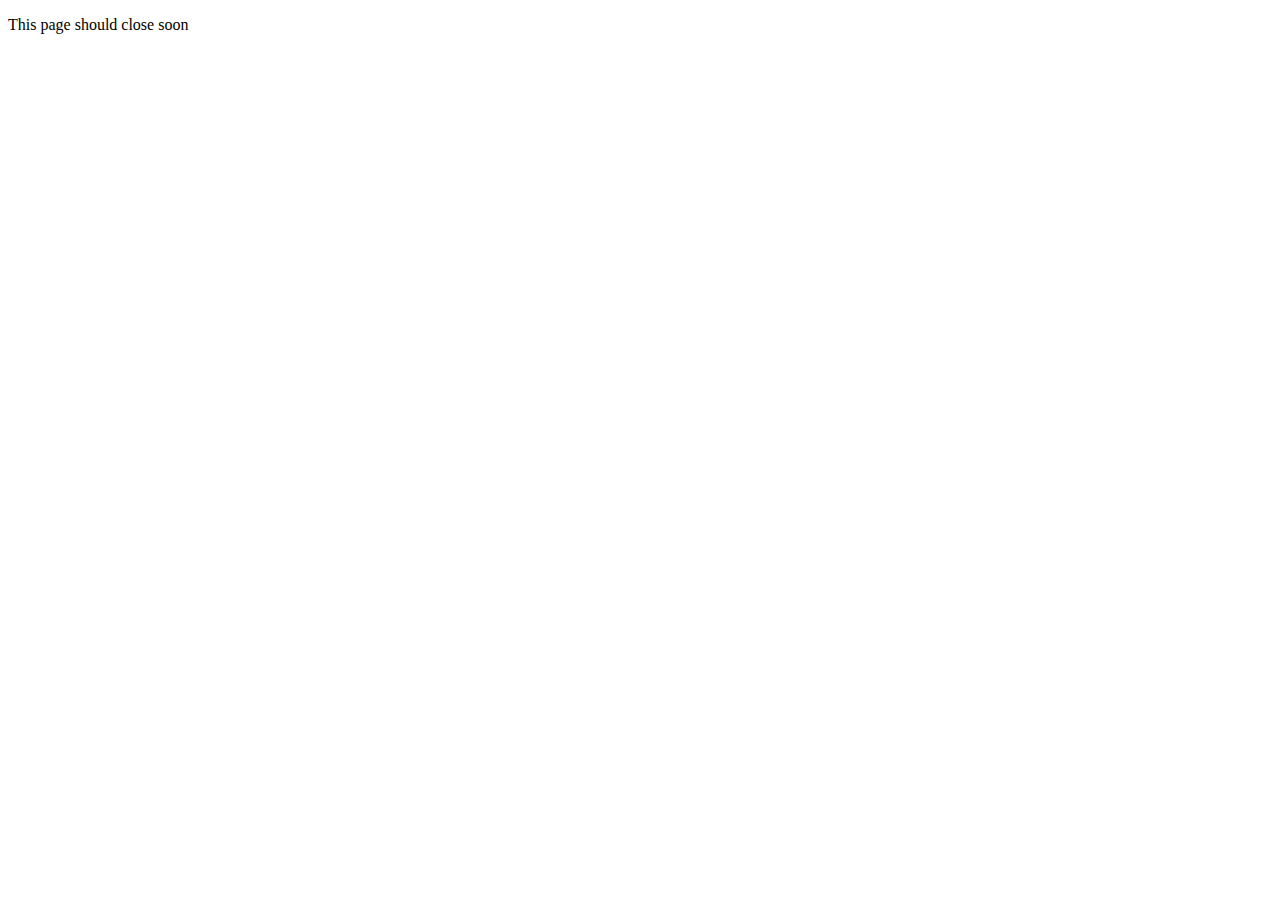
<file: callback.html>
<!DOCTYPE html>
	<html>
	<head>
 <meta charset="UTF-8">
	<title>Callback</title>
	</head>
	<body onload="window.setTimeout(opener.SC.connectCallback, 1);">
 <p>
	This page should close soon
	</p>
	</body>
	</html>
</file>
<file: custom.css>
/*
    Document   : style
    Created on : 20 Jul, 2013, 3:58:03 PM
    Author     : RAM
*/
@import url(http://fonts.googleapis.com/css?family=Lato:300,400,700);
*, *:after, *:before { -webkit-box-sizing: border-box; -moz-box-sizing: border-box; box-sizing: border-box; }
body, html { font-size: 15px; padding: 0; margin: 0;}
/* Clearfix hack by Nicolas Gallagher: http://nicolasgallagher.com/micro-clearfix-hack/ */
.clearfix:before, .clearfix:after { content: " "; display: table; }
.clearfix:after { clear: both; }
body {
	font-family: 'Lato', Calibri, Arial, sans-serif;
	color: #89867e;
	background: #f9f9f9;
}
.hidden
{
    text-decoration: none;
    color: transparent;
}

.hidden:hover
{
    color: white;
}

a {
	color: #333;
	text-decoration: none;
}
a:hover {
	color: #fff;
}
.main,
.container > header {
	width: 100%;
	margin: 0 auto;
	padding: 2em;
}
.main {
	max-width: 82.667em;
	min-height: 40em;
}
.container > header {
	text-align: center;
	font-size: 16px;
	padding: 4em 2em 3em;
	background: rgba(0,0,0,0.01);
}
.container > header h1 {
	font-size: 2.625em;
	line-height: 1.3;
	margin: 0;
	font-weight: 700;
}
.container > header span {
	display: block;
	font-size: 60%;
//	color: #ceccc6;
color: #FE4600;

	padding: 0 0 0.6em 0.1em;
        font-weight:300;
}
@media screen and (max-width: 25em) {
	.codrops-icon span {
		display: none;
	}
	.container > header {
		font-size: 75%;
	}
}
[id^="section-"]{margin-top:-20px;padding:25px;padding-top:5px}
[id^="section-"] h1,[id^="section-"] h3{font-family: 'Lato', Calibri, Arial, sans-serif;font-weight:300;color:#fff}
[id^="section-"] .content-wrapper{color:#f2f2f2;font-size:20px;font-weight:100}
[id^="section-"] .content-wrapper>pre{font-size:14px;display:inline-block}
[id^="section-"] .content-wrapper a{color:#f2f2f2;border-bottom: 1px dotted white}
[id^="section-"] .content-wrapper li{list-style:square}
#section-1{background:rgb(208, 101, 3)}
#section-2{background:rgb(255, 85, 0)}
#section-3{background:#0C98CF}
#section-3a{background:rgb(233, 147, 26)}
#section-4{background:#FB6964}
#section-5{background:#333332}
#section-6{background:rgb(233, 147, 26)}
#section-7{background:rgb(21, 40, 54);margin-bottom:-30px}
.btn{padding:10px;border:3px solid #fff;background-color:transparent;color:#fff;font-weight:700;text-transform:uppercase;display:inline-block}
.btn:hover{border-style:dashed;cursor:pointer}
.btn:active,.demo-btn:active{border-style:dotted}
.demo-btn{position:absolute;margin-top:12px;margin-left:40px}
.element-demo{height:150px;margin:0.5em 0;padding:1em;font-family:Consolas,Monaco,'Andale Mono',monospace;text-shadow:0 -0.1em 0.2em black;border:0.3em solid #545454;border-radius:0.5em;background:none repeat scroll 0 0 #141414;box-shadow:1px 1px 0.5em black inset;overflow:auto}
.easing-buttons{margin-top:80px}
.download-buttons{margin-top:350px}
.fl{float:left}
.fr{float:right}
.disp-inl{display:inline}
.disp_inl_blk{display:inline-block}
.w30{width:30%}
.w50{width:50%}
.w60{width:60%}
.w70{width:70%}
.ptr{cursor:pointer}
/* For Responsiveness */
@media (min-width:32.5em) and (max-width: 61.250em) {
    [id^="section-"] .content-wrapper{font-size:1.2em}
    [id^="section-"] .content-wrapper>pre{display:block}
    .demo-btn{position:relative}
    .easing-buttons,.download-buttons{margin-top:0}
    .fr{float:none}
    .w30,.w60,.w70{width:100%}
}
@media (min-width: 32.5em) and (max-width: 38.688em) {
    [id^="section-"] .content-wrapper{font-size:1.1em}
    [id^="section-"] .content-wrapper>pre{display:block}
    .demo-btn{position:relative}
    .easing-buttons,.download-buttons{margin-top:0}
    .fr{float:none}
    .w30,.w60,.w70{width:100%}
}
@media (max-width: 32.438em) {
    [id^="section-"] .content-wrapper{font-size:1em}
    [id^="section-"] .content-wrapper>pre{display:block}
    .demo-btn{position:relative}
    .easing-buttons,.download-buttons{margin-top:0}
    .fr{float:none}
    .w30,.w60,.w70{width:100%}
}

.small{
  max-width: 300px;
  max-height: 300px;
  width: auto;
  height: auto;
  margin: 10px;
}
</file>
<file: styles.css>
img.small{
  max-width: 500px;
  max-height: 500px;
  width: auto;
  height: auto;
  margin: 10px;
}
</file>
